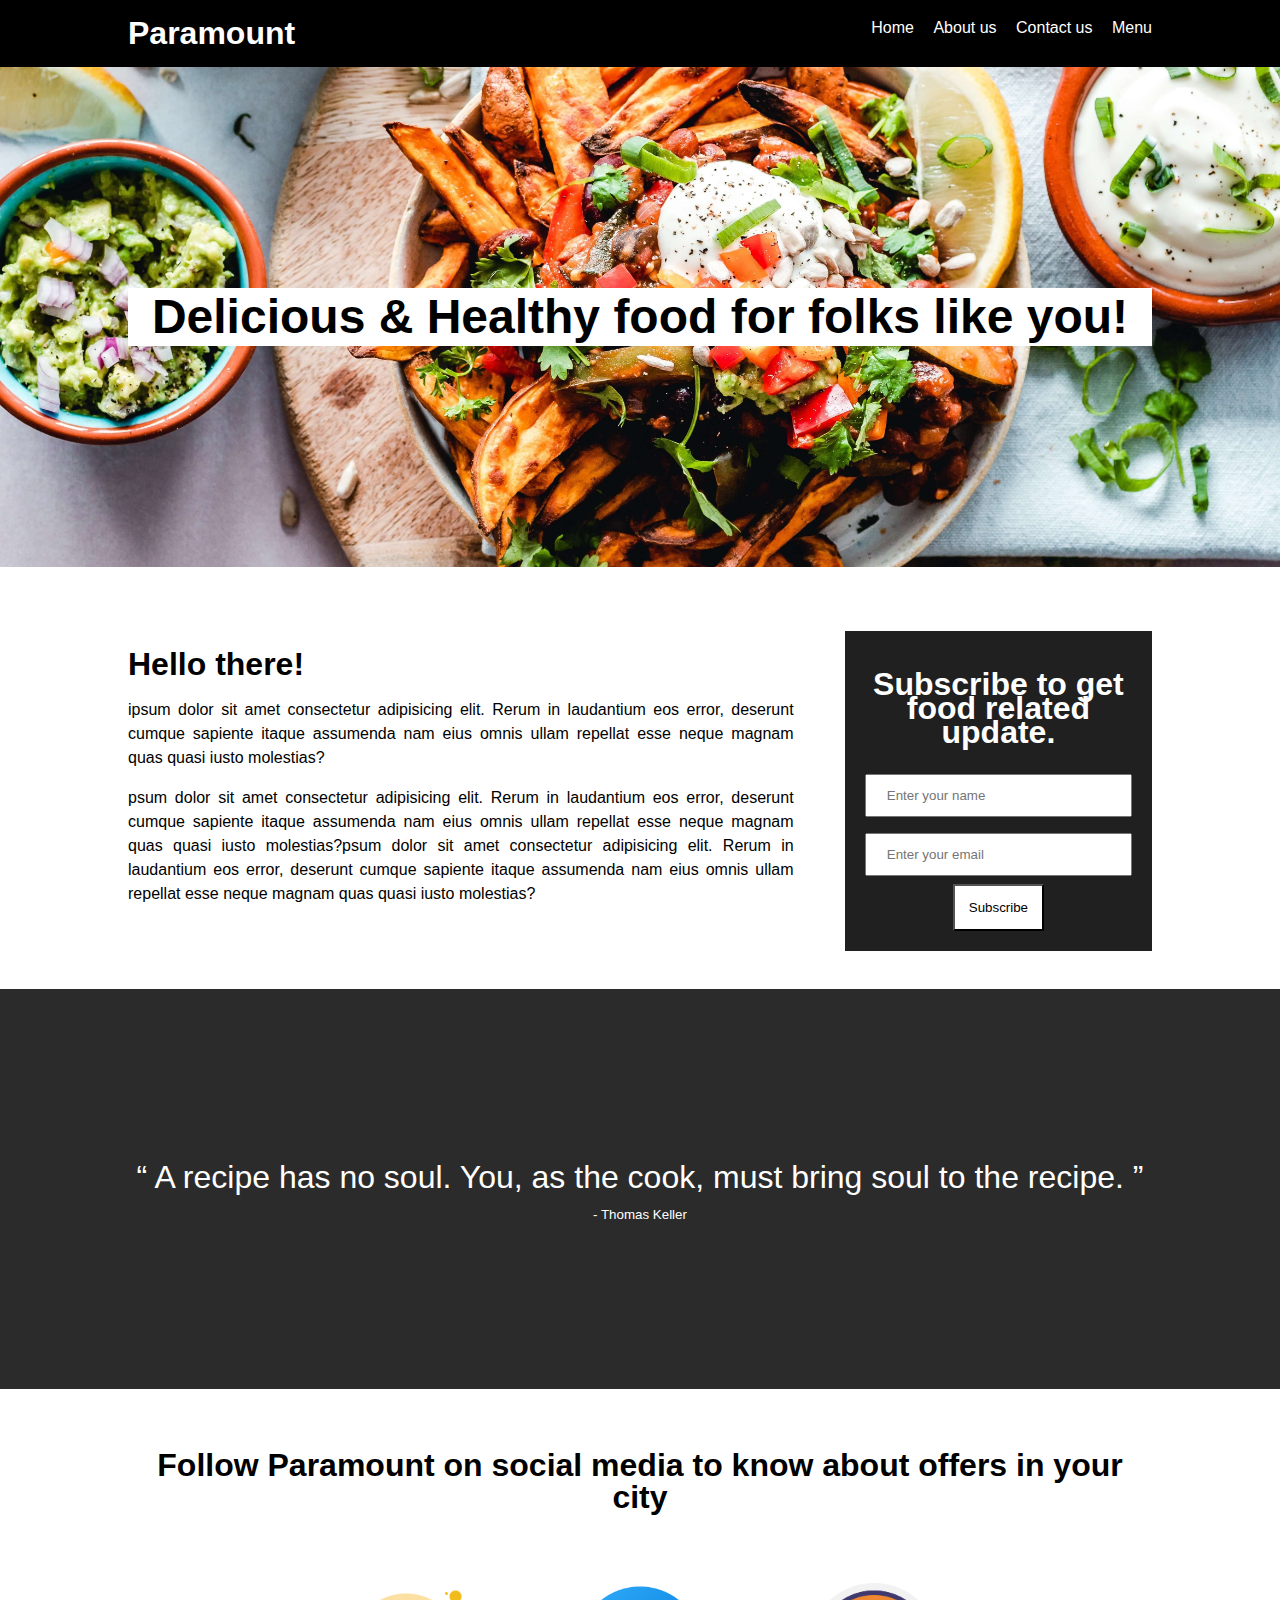
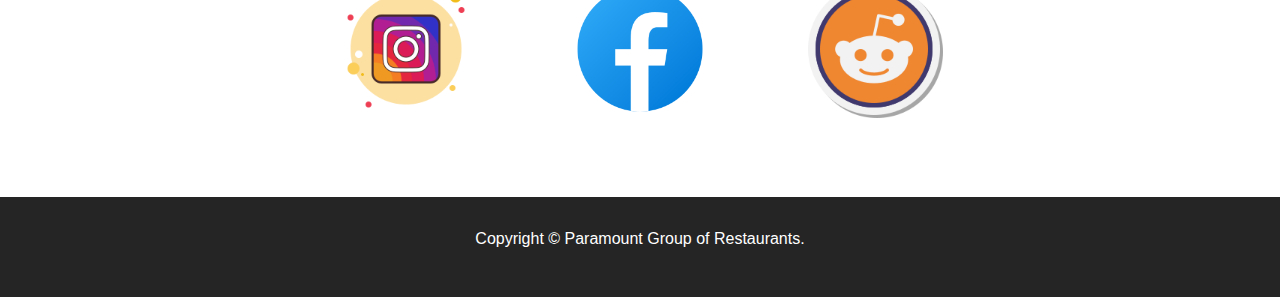
<file: web-development/index.html>
<!DOCTYPE html>
<html lang="en">
  <head>
    <meta charset="UTF-8" />
    <meta http-equiv="X-UA-Compatible" content="IE=edge" />
    <meta name="viewport" content="width=device-width, initial-scale=1.0" />
    <link rel="stylesheet" href="../web-development/style/style.css" />
    <title>Paramount Restaurant</title>
  </head>
  <body>
    <header id="header">
      <div class="container">
        <h1>Paramount</h1>
        <nav id="navBar">
          <ul>
            <li><a href="#">Home</a></li>
            <li><a href="#">About us</a></li>
            <li><a href="#">Contact us</a></li>
            <li><a href="#">Menu</a></li>
          </ul>
        </nav>
      </div>
    </header>
    <section id="main">
      <div class="container">
        <h1>Delicious & Healthy food for folks like you! </h1>
      </div>
    </section>
    <div class="container">
      <section id="mainSection">
        <h1>Hello there!</h1>
        <p>
          ipsum dolor sit amet consectetur adipisicing elit. Rerum in laudantium
          eos error, deserunt cumque sapiente itaque assumenda nam eius omnis
          ullam repellat esse neque magnam quas quasi iusto molestias?
        </p>
        <p>
          psum dolor sit amet consectetur adipisicing elit. Rerum in laudantium
          eos error, deserunt cumque sapiente itaque assumenda nam eius omnis
          ullam repellat esse neque magnam quas quasi iusto molestias?psum dolor
          sit amet consectetur adipisicing elit. Rerum in laudantium eos error,
          deserunt cumque sapiente itaque assumenda nam eius omnis ullam
          repellat esse neque magnam quas quasi iusto molestias?
        </p>
      </section>
      <aside id="aside">
        <h1>
          Subscribe to get food related update.
        </h1>
        <p>

        </p>
        <input type="text" placeholder="Enter your name">
        <input type="email" placeholder="Enter your email">
        <button id="subscribeButton">Subscribe</button>
      </aside>
    </div>
    <section id="quote"> 
      <div class="container">
        <div id="review">
          <q>
            A recipe has no soul. You, as the cook, must bring soul to the recipe.
          </q>
          <small>- Thomas Keller</small>
        </div>
      </div>
    </section>
    <section id="followInstagram">
      <div class="container">
        <h1>Follow Paramount on social media to know about offers in your city</h1>
      </div>
     <a href="https://instagram.com"> <img src="../web-development/images/instagram.png" alt="Instagram"></a>
     <a href="https://facebook.com"> <img src="../web-development/images/facebook.png" alt="facebook"></a>
      <a href="https://reddit.com"> <img src="../web-development/images/reddit.png" alt="reddit"></a>

    </section>
    <footer>
      <p>Copyright &copy; Paramount Group of Restaurants.</p>
    </footer>
  </body>
</html>
</file>
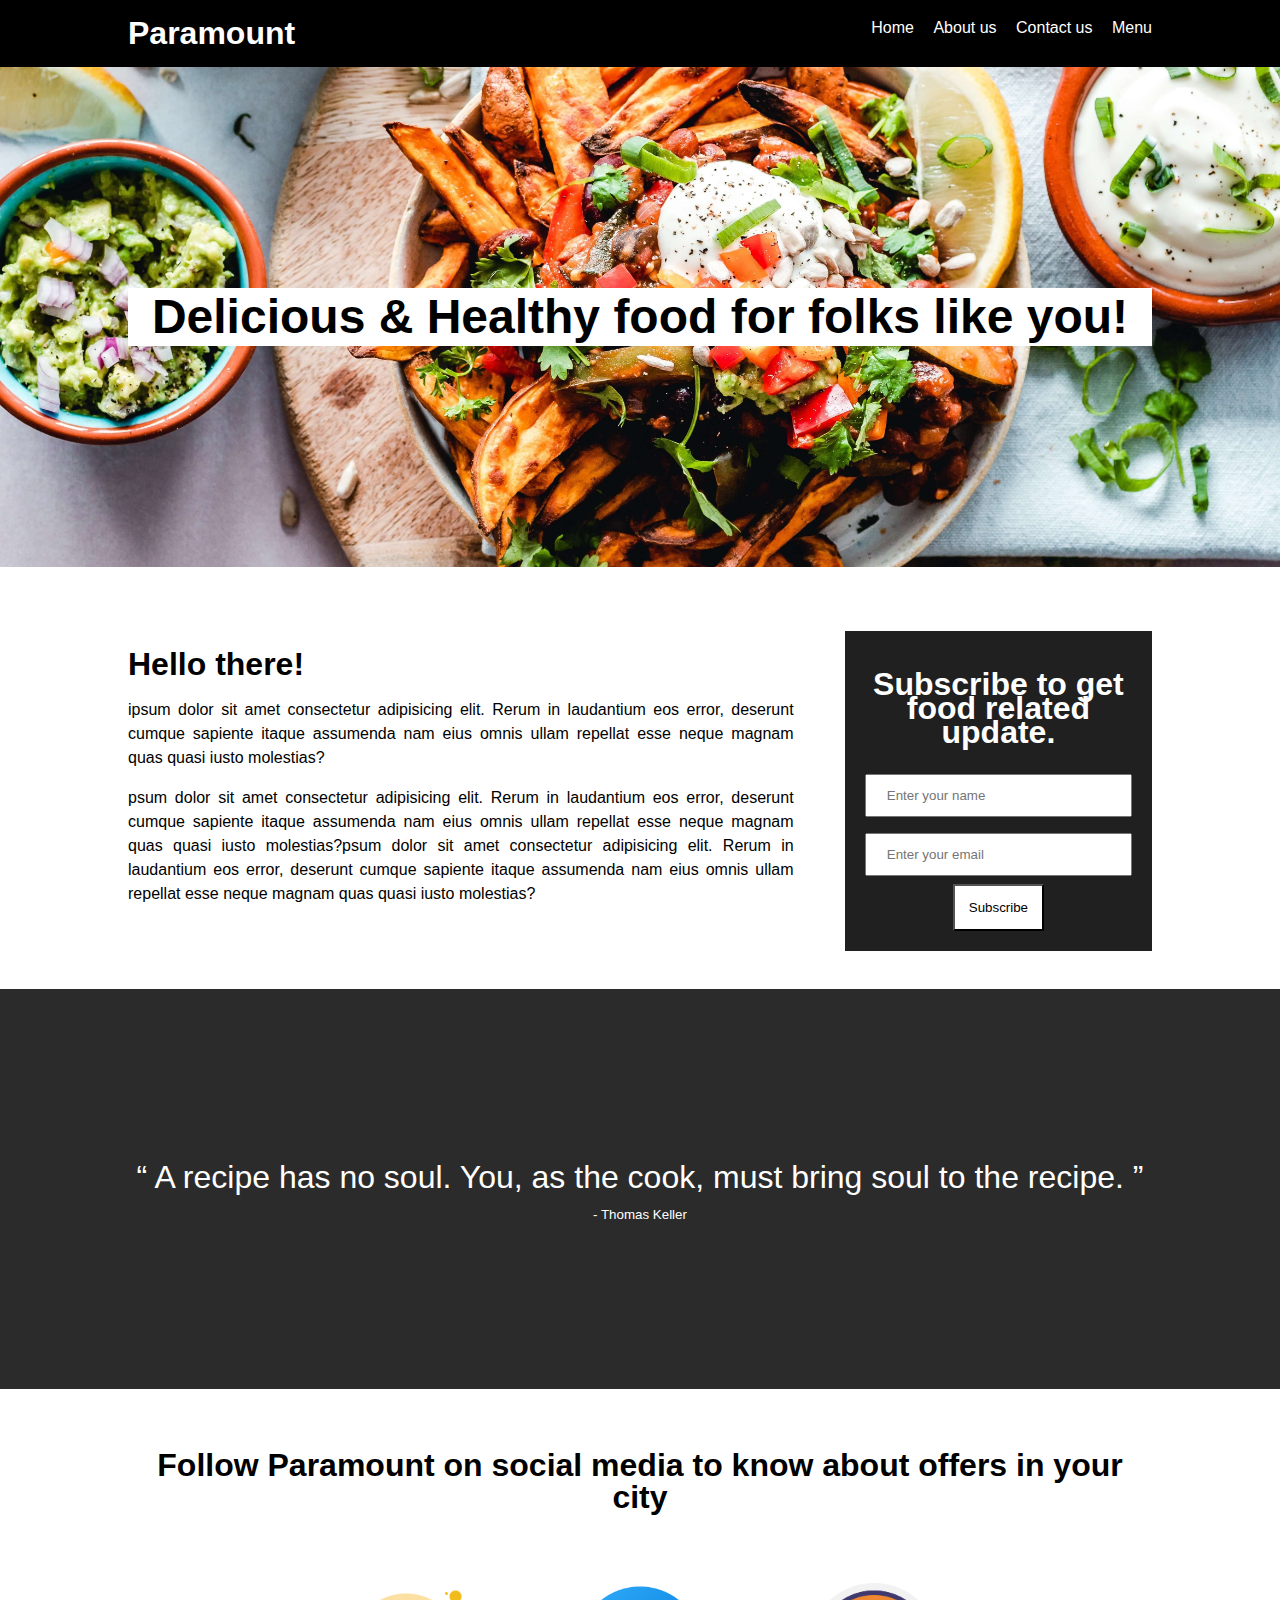
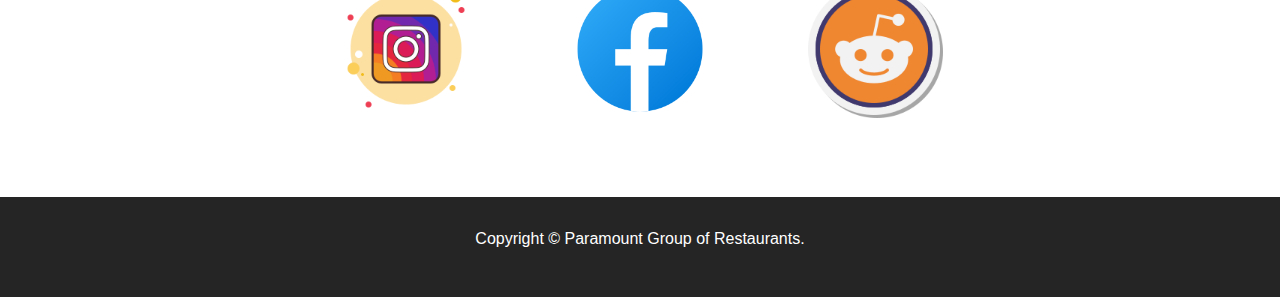
<file: web-development/Project with HTML CSS/index.html>
<!DOCTYPE html>
<html lang="en">
  <head>
    <meta charset="UTF-8" />
    <meta http-equiv="X-UA-Compatible" content="IE=edge" />
    <meta name="viewport" content="width=device-width, initial-scale=1.0" />
    <link rel="stylesheet" href="../Project with HTML CSS/style/style.css" />
    <title>Paramount Restaurant</title>
  </head>
  <body>
    <header id="header">
      <div class="container">
        <h1>Paramount</h1>
        <nav id="navBar">
          <ul>
            <li><a href="#">Home</a></li>
            <li><a href="#">About us</a></li>
            <li><a href="#">Contact us</a></li>
            <li><a href="#">Menu</a></li>
          </ul>
        </nav>
      </div>
    </header>
    <section id="main">
      <div class="container">
        <h1>Delicious & Healthy food for folks like you! </h1>
      </div>
    </section>
    <div class="container">
      <section id="mainSection">
        <h1>Hello there!</h1>
        <p>
          ipsum dolor sit amet consectetur adipisicing elit. Rerum in laudantium
          eos error, deserunt cumque sapiente itaque assumenda nam eius omnis
          ullam repellat esse neque magnam quas quasi iusto molestias?
        </p>
        <p>
          psum dolor sit amet consectetur adipisicing elit. Rerum in laudantium
          eos error, deserunt cumque sapiente itaque assumenda nam eius omnis
          ullam repellat esse neque magnam quas quasi iusto molestias?psum dolor
          sit amet consectetur adipisicing elit. Rerum in laudantium eos error,
          deserunt cumque sapiente itaque assumenda nam eius omnis ullam
          repellat esse neque magnam quas quasi iusto molestias?
        </p>
      </section>
      <aside id="aside">
        <h1>
          Subscribe to get food related update.
        </h1>
        <p>

        </p>
        <input type="text" placeholder="Enter your name">
        <input type="email" placeholder="Enter your email">
        <button id="subscribeButton">Subscribe</button>
      </aside>
    </div>
    <section id="quote"> 
      <div class="container">
        <div id="review">
          <q>
            A recipe has no soul. You, as the cook, must bring soul to the recipe.
          </q>
          <small>- Thomas Keller</small>
        </div>
      </div>
    </section>
    <section id="followInstagram">
      <div class="container">
        <h1>Follow Paramount on social media to know about offers in your city</h1>
      </div>
     <a href="https://instagram.com"> <img src="../Project with HTML CSS/images/instagram.png" alt="Instagram"></a>
     <a href="https://facebook.com"> <img src="../Project with HTML CSS/images/facebook.png" alt="facebook"></a>
      <a href="https://reddit.com"> <img src="../Project with HTML CSS/images/reddit.png" alt="reddit"></a>

    </section>
    <footer>
      <p>Copyright &copy; Paramount Group of Restaurants.</p>
    </footer>
  </body>
</html>
</file>
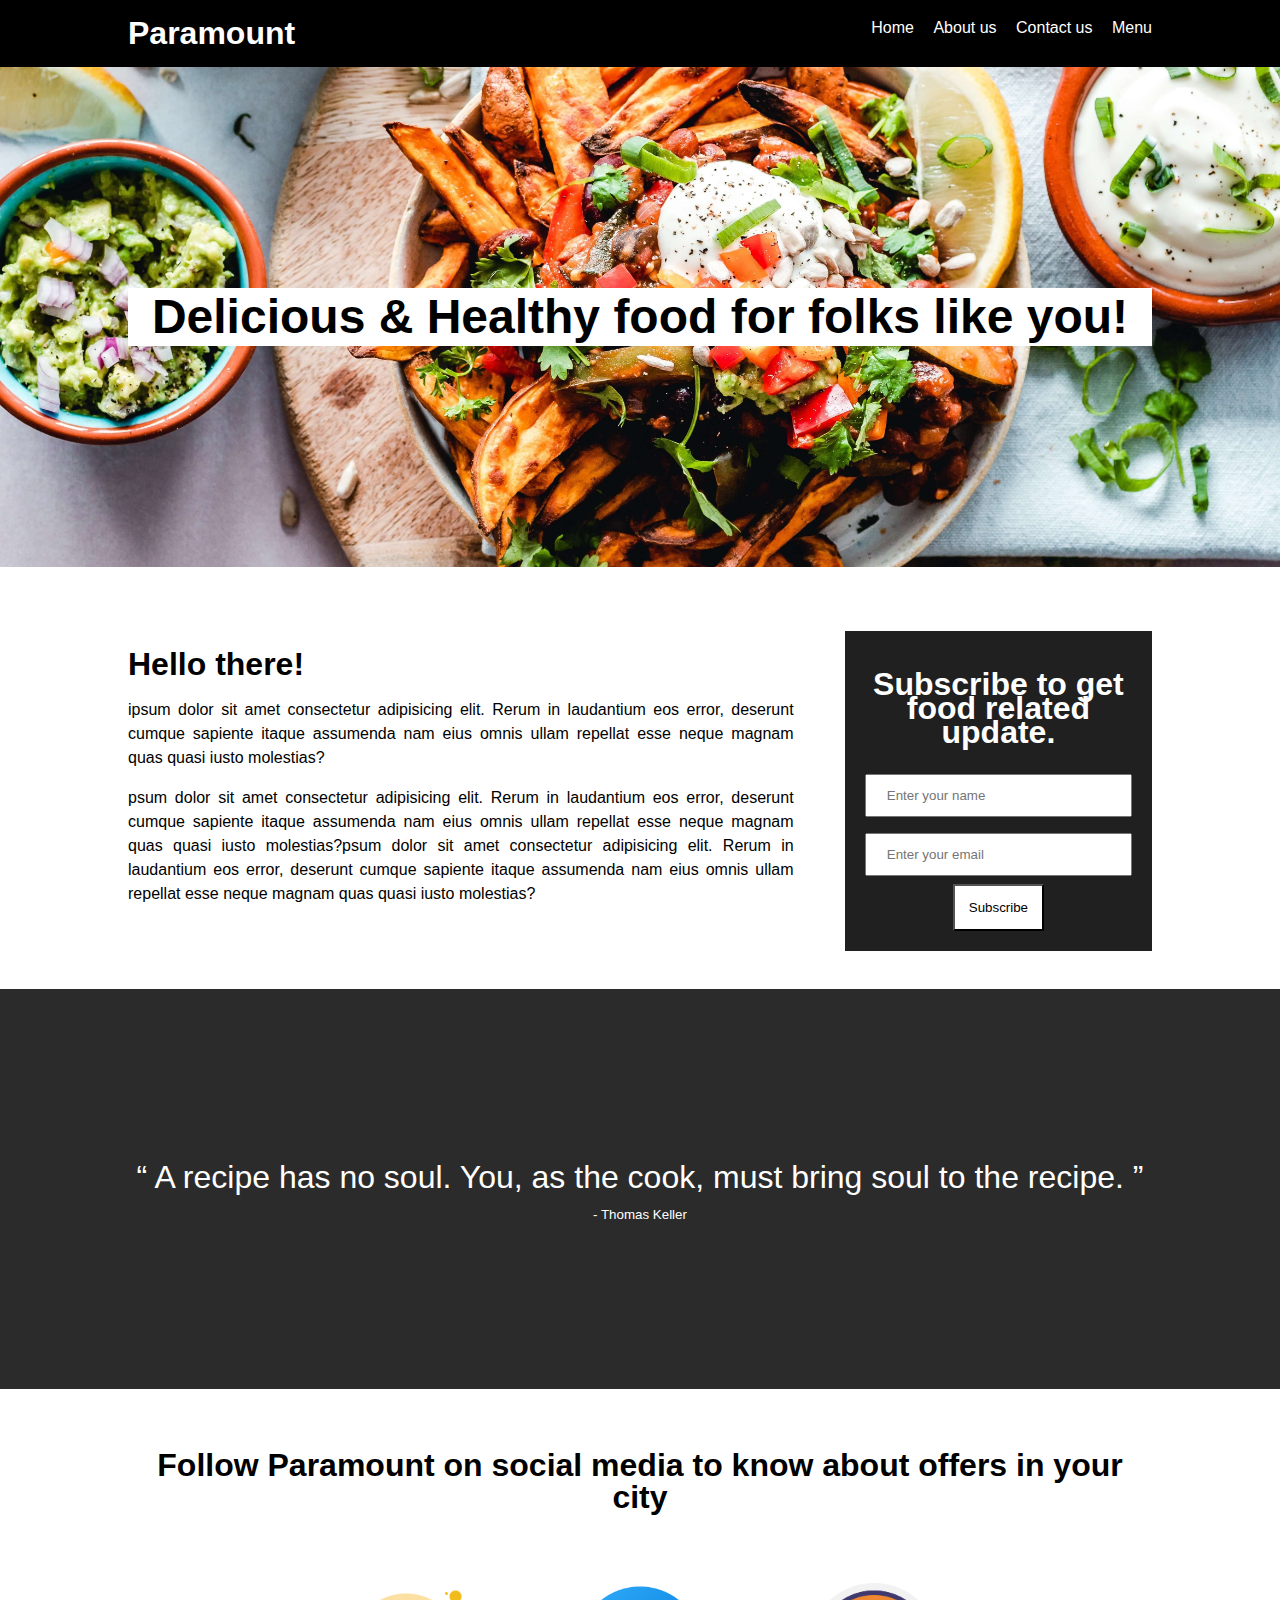
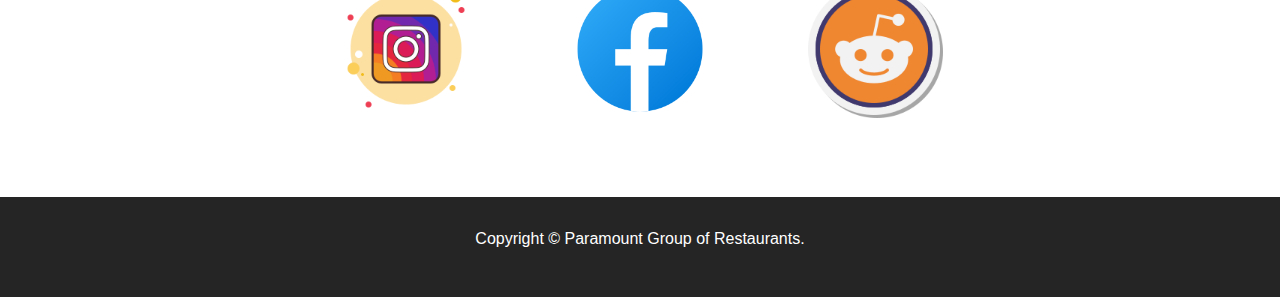
<file: webDevelopment/ProjectOne/index.html>
<!DOCTYPE html>
<html lang="en">
  <head>
    <meta charset="UTF-8" />
    <meta http-equiv="X-UA-Compatible" content="IE=edge" />
    <meta name="viewport" content="width=device-width, initial-scale=1.0" />
    <link rel="stylesheet" href="../ProjectOne/style/style.css" />
    <title>Paramount Restaurant</title>
  </head>
  <body>
    <header id="header">
      <div class="container">
        <h1>Paramount</h1>
        <nav id="navBar">
          <ul>
            <li><a href="#">Home</a></li>
            <li><a href="#">About us</a></li>
            <li><a href="#">Contact us</a></li>
            <li><a href="#">Menu</a></li>
          </ul>
        </nav>
      </div>
    </header>
    <section id="main">
      <div class="container">
        <h1>Delicious & Healthy food for folks like you!</h1>
      </div>
    </section>
    <div class="container">
      <section id="mainSection">
        <h1>Hello there!</h1>
        <p>
          ipsum dolor sit amet consectetur adipisicing elit. Rerum in laudantium
          eos error, deserunt cumque sapiente itaque assumenda nam eius omnis
          ullam repellat esse neque magnam quas quasi iusto molestias?
        </p>
        <p>
          psum dolor sit amet consectetur adipisicing elit. Rerum in laudantium
          eos error, deserunt cumque sapiente itaque assumenda nam eius omnis
          ullam repellat esse neque magnam quas quasi iusto molestias?psum dolor
          sit amet consectetur adipisicing elit. Rerum in laudantium eos error,
          deserunt cumque sapiente itaque assumenda nam eius omnis ullam
          repellat esse neque magnam quas quasi iusto molestias?
        </p>
      </section>
      <aside id="aside">
        <h1>Subscribe to get food related update.</h1>
        <p></p>
        <input type="text" placeholder="Enter your name" />
        <input type="email" placeholder="Enter your email" />
        <button id="subscribeButton">Subscribe</button>
      </aside>
    </div>
    <section id="quote">
      <div class="container">
        <div id="review">
          <q>
            A recipe has no soul. You, as the cook, must bring soul to the
            recipe.
          </q>
          <small>- Thomas Keller</small>
        </div>
      </div>
    </section>
    <section id="followInstagram">
      <div class="container">
        <h1>
          Follow Paramount on social media to know about offers in your city
        </h1>
      </div>
      <a href="https://instagram.com">
        <img src="../ProjectOne/images/instagram.png" alt="Instagram"
      /></a>
      <a href="https://facebook.com">
        <img src="../ProjectOne/images/facebook.png" alt="facebook"
      /></a>
      <a href="https://reddit.com">
        <img src="../ProjectOne/images/reddit.png" alt="reddit"
      /></a>
    </section>
    <footer>
      <p>Copyright &copy; Paramount Group of Restaurants.</p>
    </footer>
  </body>
</html>
</file>
<file: web-development/style/style.css>
body {
  font-family: "Trebuchet MS", "Lucida Sans Unicode", "Lucida Grande",
    "Lucida Sans", Arial, sans-serif;
  margin: 0%;
  line-height: 1.5em;
}
#header {
  background-color: black;
  margin: 0%;
  width: 100%;
}
#header h1 {
  display: inline-block;
  vertical-align: top;
  color: white;
}
.container {
  margin: auto;
  overflow: hidden;
  width: 80%;
}
#navBar {
  float: right;
}
#navBar li {
  margin-top: 0%;
  display: inline;
  color: white;
  padding-left: 15px;
}
#navBar a {
  color: white;
  text-decoration: none;
}
#navBar a:hover {
  color: turquoise;
  text-decoration: underline;
}
#main {
  display: flex;
  justify-content: center;
  min-height: 500px;
  background-image: url("../images/food.jpeg");
  background-position: center;
  background-repeat: no-repeat;
  background-size: 100% 700px;
  margin-bottom: 5%;
}

#main h1 {
  background-color: white;
  line-height: 1.2em;
  color: black;
  font-size: 3em;
  font-weight: 800;
  position: relative;
  text-align: center;
}
#mainSection {
  width: 65%;
  float: left;
}
#mainSection p {
  text-align: justify;
  text-justify: inter-word;
}
#aside {
  text-align: center;
  width: 30%;
  float: right;
  background-color: rgb(32, 32, 32);
  color: white;
  box-sizing: border-box;
  padding: 20px;
  min-height: 250;
}
#aside input[type="text"] {
  width: 100%;
  padding: 12px 20px;
  margin: 8px 0;
  box-sizing: border-box;
}
#aside input[type="email"] {
  width: 100%;
  padding: 12px 20px;
  margin: 8px 0;
  box-sizing: border-box;
}
button {
  background-color: white;
  padding: 14px;
}
button:hover {
  background-color: turquoise;
  color: black;
}

footer {
  text-align: center;
  background-color: rgb(37, 37, 37);
  min-height: 100px;
}
footer p {
  padding-top: 30px;
  color: white;
}
#quote {
  margin-top: 3%;
  display: flex;
  justify-content: center;
  background-color: rgb(43, 43, 43);
  min-height: 400px;
}
#quote #review {
  text-align: center;
}
#quote q {
  display: block;
  color: white;
  font-size: 2em;
  line-height: 50px;
}
#quote small {
  color: white;
  padding-top: 10px;
}
#followInstagram {
    text-align: center;
  min-height: 300px;
  margin-bottom: 2%;
  margin-top: 3%;
}
#followInstagram img{
  height: 150px;
  width: 150px;
  padding: 40px;
}
#followInstagram img:hover{
    height: 150px;
    width: 150px;
    opacity: 80%
  }
#followInstagram h1 {
    background-color: white;
    line-height: 1em;
    color: black;
    font-size: 2em;
    font-weight: 800;
    position: relative;
    text-align: center;
  }
@media (max-width: 600px) {
  #mainSection {
    width: 100%;
    float: none;
  }
  #aside {
    width: 100%;
    float: none;
  }
  #header {
    text-align: center;
  }
  #navBar {
    float: none;
  }
  #followInstagram img{
    height: 100px;
    width: 100px;
    padding: 5px;
  }
}
</file>
<file: web-development/Project with HTML CSS/style/style.css>
body {
  font-family: "Trebuchet MS", "Lucida Sans Unicode", "Lucida Grande",
    "Lucida Sans", Arial, sans-serif;
  margin: 0%;
  line-height: 1.5em;
}
#header {
  background-color: black;
  margin: 0%;
  width: 100%;
}
#header h1 {
  display: inline-block;
  vertical-align: top;
  color: white;
}
.container {
  margin: auto;
  overflow: hidden;
  width: 80%;
}
#navBar {
  float: right;
}
#navBar li {
  margin-top: 0%;
  display: inline;
  color: white;
  padding-left: 15px;
}
#navBar a {
  color: white;
  text-decoration: none;
}
#navBar a:hover {
  color: turquoise;
  text-decoration: underline;
}
#main {
  display: flex;
  justify-content: center;
  min-height: 500px;
  background-image: url("../images/food.jpeg");
  background-position: center;
  background-repeat: no-repeat;
  background-size: 100% 700px;
  margin-bottom: 5%;
}

#main h1 {
  background-color: white;
  line-height: 1.2em;
  color: black;
  font-size: 3em;
  font-weight: 800;
  position: relative;
  text-align: center;
}
#mainSection {
  width: 65%;
  float: left;
}
#mainSection p {
  text-align: justify;
  text-justify: inter-word;
}
#aside {
  text-align: center;
  width: 30%;
  float: right;
  background-color: rgb(32, 32, 32);
  color: white;
  box-sizing: border-box;
  padding: 20px;
  min-height: 250;
}
#aside input[type="text"] {
  width: 100%;
  padding: 12px 20px;
  margin: 8px 0;
  box-sizing: border-box;
}
#aside input[type="email"] {
  width: 100%;
  padding: 12px 20px;
  margin: 8px 0;
  box-sizing: border-box;
}
button {
  background-color: white;
  padding: 14px;
}
button:hover {
  background-color: turquoise;
  color: black;
}

footer {
  text-align: center;
  background-color: rgb(37, 37, 37);
  min-height: 100px;
}
footer p {
  padding-top: 30px;
  color: white;
}
#quote {
  margin-top: 3%;
  display: flex;
  justify-content: center;
  background-color: rgb(43, 43, 43);
  min-height: 400px;
}
#quote #review {
  text-align: center;
}
#quote q {
  display: block;
  color: white;
  font-size: 2em;
  line-height: 50px;
}
#quote small {
  color: white;
  padding-top: 10px;
}
#followInstagram {
    text-align: center;
  min-height: 300px;
  margin-bottom: 2%;
  margin-top: 3%;
}
#followInstagram img{
  height: 150px;
  width: 150px;
  padding: 40px;
}
#followInstagram img:hover{
    /* height: 200px;
    width: 200px; */
    opacity: 80%;
    transition: transform .2s;
    transform: scale(1.3);
  }
#followInstagram h1 {
    background-color: white;
    line-height: 1em;
    color: black;
    font-size: 2em;
    font-weight: 800;
    position: relative;
    text-align: center;
  }
@media (max-width: 600px) {
  #mainSection {
    width: 100%;
    float: none;
  }
  #aside {
    width: 100%;
    float: none;
  }
  #header {
    text-align: center;
  }
  #navBar {
    float: none;
  }
  #followInstagram img{
    height: 100px;
    width: 100px;
    padding: 5px;
  }
}
</file>
<file: webDevelopment/ProjectOne/style/style.css>
body {
  font-family: "Trebuchet MS", "Lucida Sans Unicode", "Lucida Grande",
    "Lucida Sans", Arial, sans-serif;
  margin: 0%;
  line-height: 1.5em;
}
#header {
  background-color: black;
  margin: 0%;
  width: 100%;
}
#header h1 {
  display: inline-block;
  vertical-align: top;
  color: white;
}
.container {
  margin: auto;
  overflow: hidden;
  width: 80%;
}
#navBar {
  float: right;
}
#navBar li {
  margin-top: 0%;
  display: inline;
  color: white;
  padding-left: 15px;
}
#navBar a {
  color: white;
  text-decoration: none;
}
#navBar a:hover {
  color: turquoise;
  text-decoration: underline;
}
#main {
  display: flex;
  justify-content: center;
  min-height: 500px;
  background-image: url("../images/food.jpeg");
  background-position: center;
  background-repeat: no-repeat;
  background-size: 100% 700px;
  margin-bottom: 5%;
}

#main h1 {
  background-color: white;
  line-height: 1.2em;
  color: black;
  font-size: 3em;
  font-weight: 800;
  position: relative;
  text-align: center;
}
#mainSection {
  width: 65%;
  float: left;
}
#mainSection p {
  text-align: justify;
  text-justify: inter-word;
}
#aside {
  text-align: center;
  width: 30%;
  float: right;
  background-color: rgb(32, 32, 32);
  color: white;
  box-sizing: border-box;
  padding: 20px;
  min-height: 250;
}
#aside input[type="text"] {
  width: 100%;
  padding: 12px 20px;
  margin: 8px 0;
  box-sizing: border-box;
}
#aside input[type="email"] {
  width: 100%;
  padding: 12px 20px;
  margin: 8px 0;
  box-sizing: border-box;
}
button {
  background-color: white;
  padding: 14px;
}
button:hover {
  background-color: turquoise;
  color: black;
}

footer {
  text-align: center;
  background-color: rgb(37, 37, 37);
  min-height: 100px;
}
footer p {
  padding-top: 30px;
  color: white;
}
#quote {
  margin-top: 3%;
  display: flex;
  justify-content: center;
  background-color: rgb(43, 43, 43);
  min-height: 400px;
}
#quote #review {
  text-align: center;
}
#quote q {
  display: block;
  color: white;
  font-size: 2em;
  line-height: 50px;
}
#quote small {
  color: white;
  padding-top: 10px;
}
#followInstagram {
    text-align: center;
  min-height: 300px;
  margin-bottom: 2%;
  margin-top: 3%;
}
#followInstagram img{
  height: 150px;
  width: 150px;
  padding: 40px;
}
#followInstagram img:hover{
    /* height: 200px;
    width: 200px; */
    opacity: 80%;
    transition: transform .2s;
    transform: scale(1.3);
  }
#followInstagram h1 {
    background-color: white;
    line-height: 1em;
    color: black;
    font-size: 2em;
    font-weight: 800;
    position: relative;
    text-align: center;
  }
@media (max-width: 600px) {
  #mainSection {
    width: 100%;
    float: none;
  }
  #aside {
    width: 100%;
    float: none;
  }
  #header {
    text-align: center;
  }
  #navBar {
    float: none;
  }
  #followInstagram img{
    height: 100px;
    width: 100px;
    padding: 5px;
  }
}
</file>
